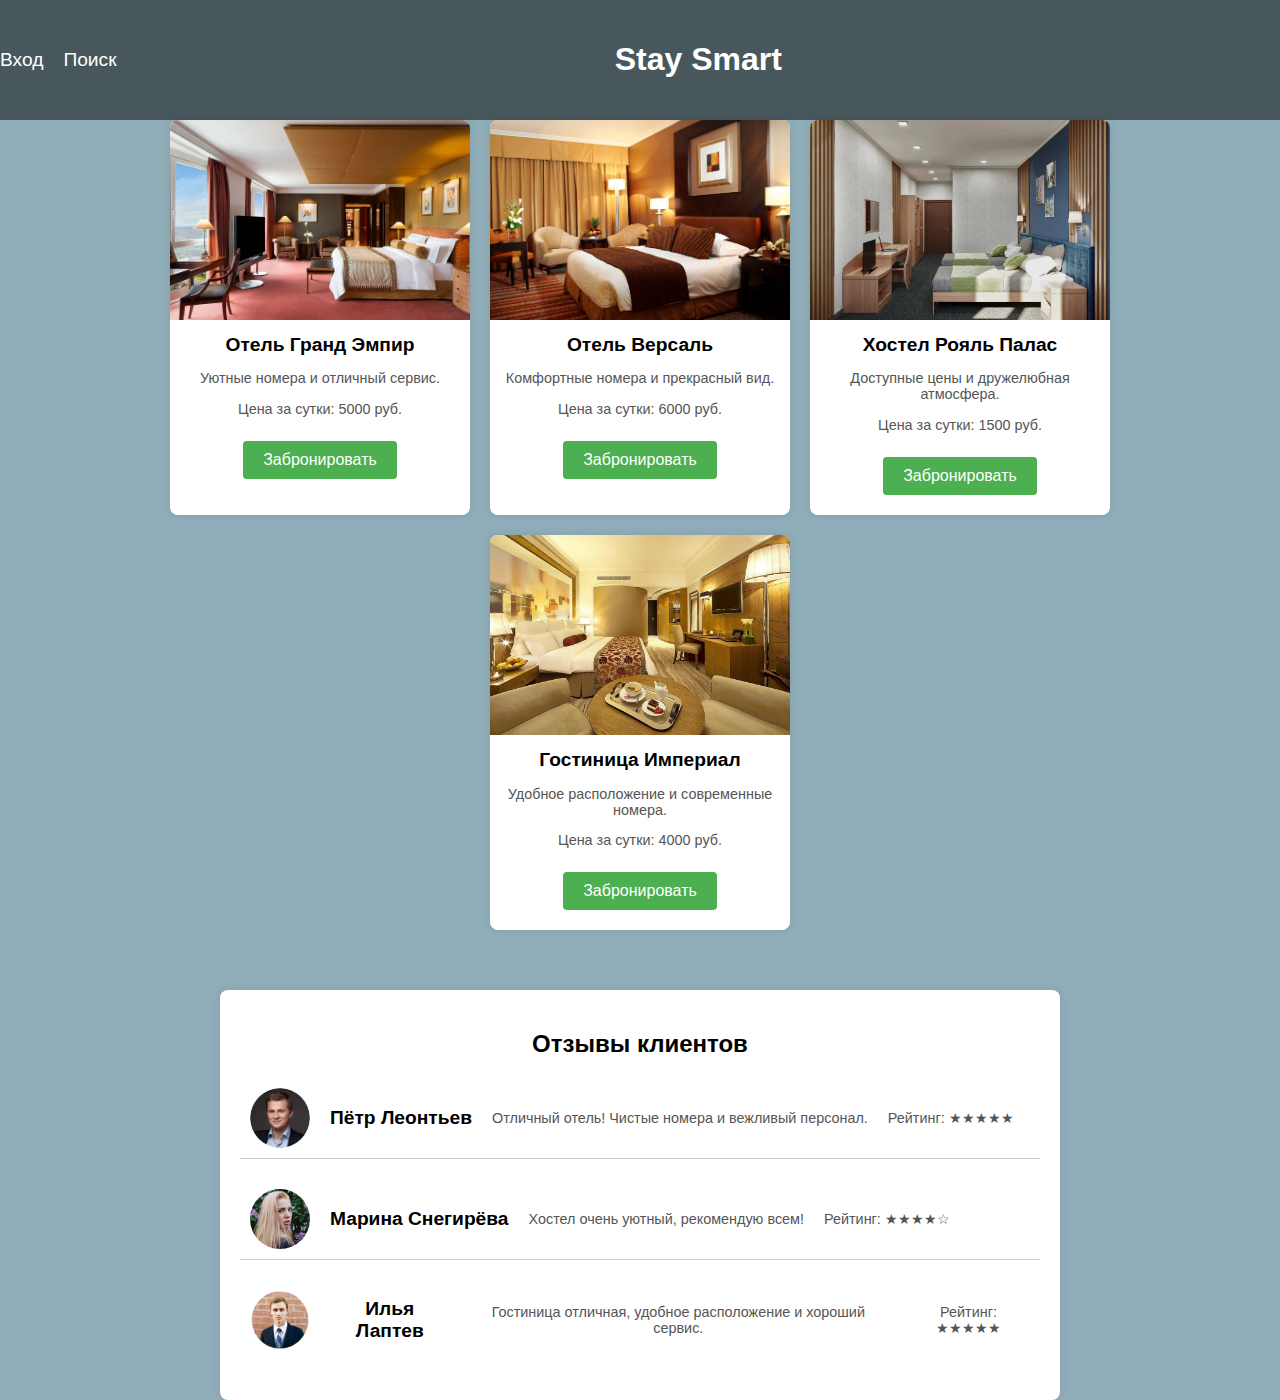
<file: index.html>
<!DOCTYPE html>
<html lang="ru">
<head>
    <meta charset="UTF-8">
    <meta name="viewport" content="width=device-width, initial-scale=1.0">
    <title>Stay Smart</title>
    <link rel="stylesheet" href="styles.css">
</head>
<body>
    <div class="header">
        <div class="navbar">
            <a href="login.html">Вход</a>
            <a href="search.html">Поиск</a>
        </div>
        <div class="logo-container">
            <h1>Stay Smart</h1>
        </div>
    </div>
    <div class="content">
        <div class="card">
            <img src="hotel1.jpg" alt="Отель 1"> <!-- Замените на путь к вашему изображению -->
            <h3>Отель Гранд Эмпир</h3>
            <p>Уютные номера и отличный сервис.</p>
            <p>Цена за сутки: 5000 руб.</p>
            <button onclick="window.location.href='booking.html?hotel=Отель 1'">Забронировать</button>
        </div>
        <div class="card">
            <img src="hotel2.jpg" alt="Отель 2"> <!-- Замените на путь к вашему изображению -->
            <h3>Отель Версаль</h3>
            <p>Комфортные номера и прекрасный вид.</p>
            <p>Цена за сутки: 6000 руб.</p>
            <button onclick="window.location.href='booking.html?hotel=Отель 2'">Забронировать</button>
        </div>
        <div class="card">
            <img src="hostel1.jpg" alt="Хостел 1"> <!-- Замените на путь к вашему изображению -->
            <h3>Хостел Рояль Палас</h3>
            <p>Доступные цены и дружелюбная атмосфера.</p>
            <p>Цена за сутки: 1500 руб.</p>
            <button onclick="window.location.href='booking.html?hotel=Хостел 1'">Забронировать</button>
        </div>
        <div class="card">
            <img src="guesthouse1.jpg" alt="Гостиница 1"> <!-- Замените на путь к вашему изображению -->
            <h3>Гостиница Империал</h3>
            <p>Удобное расположение и современные номера.</p>
            <p>Цена за сутки: 4000 руб.</p>
            <button onclick="window.location.href='booking.html?hotel=Гостиница 1'">Забронировать</button>
        </div>
    </div>
    <div class="reviews">
        <h2>Отзывы клиентов</h2>
        <div class="review">
            <img src="client1.jpg" alt="Клиент 1" class="client-photo"> <!-- Замените на путь к вашему изображению -->
            <h4>Пётр Леонтьев</h4>
            <p>Отличный отель! Чистые номера и вежливый персонал.</p>
            <p>Рейтинг: ★★★★★</p>
        </div>
        <div class="review">
            <img src="client2.jpg" alt="Клиент 2" class="client-photo"> <!-- Замените на путь к вашему изображению -->
            <h4>Марина Снегирёва</h4>
            <p>Хостел очень уютный, рекомендую всем!</p>
            <p>Рейтинг: ★★★★☆</p>
        </div>
        <div class="review">
            <img src="client3.jpg" alt="Клиент 3" class="client-photo"> <!-- Замените на путь к вашему изображению -->
            <h4>Илья Лаптев</h4>
            <p>Гостиница отличная, удобное расположение и хороший сервис.</p>
            <p>Рейтинг: ★★★★★</p>
        </div>
    </div>
</body>
</html>
</file>
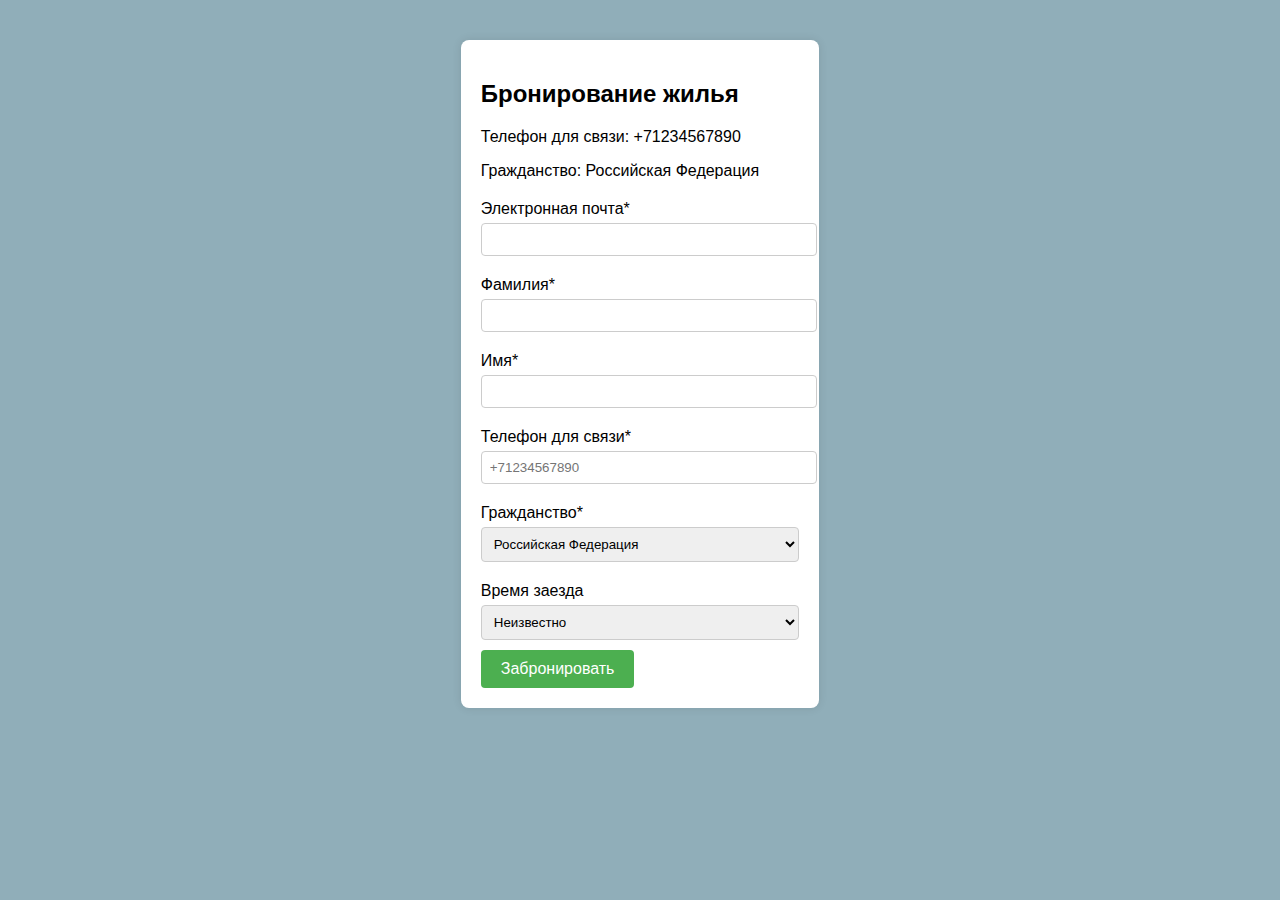
<file: booking.html>
<!DOCTYPE html>
<html lang="ru">
<head>
    <meta charset="UTF-8">
    <meta name="viewport" content="width=device-width, initial-scale=1.0">
    <title>Бронирование жилья</title>
    <link rel="stylesheet" href="styles.css">
</head>
<body>
    <div class="booking-container">
        <h2>Бронирование жилья</h2>
        <div class="hotel-info">
            <h3 id="hotel-name"></h3>
            <p>Телефон для связи: +71234567890</p>
            <p>Гражданство: Российская Федерация</p>
        </div>
        <form id="bookingForm">
            <label for="email">Электронная почта*</label>
            <input type="email" id="email" name="email" required>
            <label for="lastname">Фамилия*</label>
            <input type="text" id="lastname" name="lastname" required>
            <label for="firstname">Имя*</label>
            <input type="text" id="firstname" name="firstname" required>
            <label for="phone">Телефон для связи*</label>
            <input type="tel" id="phone" name="phone" pattern="\+7\d{10}" placeholder="+71234567890" required>
            <label for="citizenship">Гражданство*</label>
            <select id="citizenship" name="citizenship" required>
                <option value="Российская Федерация">Российская Федерация</option>
                <!-- Добавьте другие страны по необходимости -->
            </select>
            <div class="checkbox-container">
                
            
                
            </div>
            <label for="checkin-time">Время заезда</label>
            <select id="checkin-time" name="checkin-time" required>
                <option value="Неизвестно">Неизвестно</option>
                <option value="До 6:00">До 6:00</option>
                <option value="6:00 - 12:00">6:00 - 12:00</option>
                <option value="12:00 - 18:00">12:00 - 18:00</option>
                <option value="После 18:00">После 18:00</option>
            </select>
            <button type="submit">Забронировать</button>
        </form>
    </div>
    <script>
        // Получаем параметр hotel из URL и отображаем его в заголовке
        const urlParams = new URLSearchParams(window.location.search);
        const hotelName = urlParams.get('hotel');
        if (hotelName) {
            document.getElementById('hotel-name').innerText = hotelName;
        }

        // Обработка отправки формы
        document.getElementById('bookingForm').addEventListener('submit', function(event) {
            event.preventDefault();
            alert('Бронирование успешно!');
            // Здесь можно добавить код для отправки данных на сервер
        });
    </script>
</body>
</html>
</file>
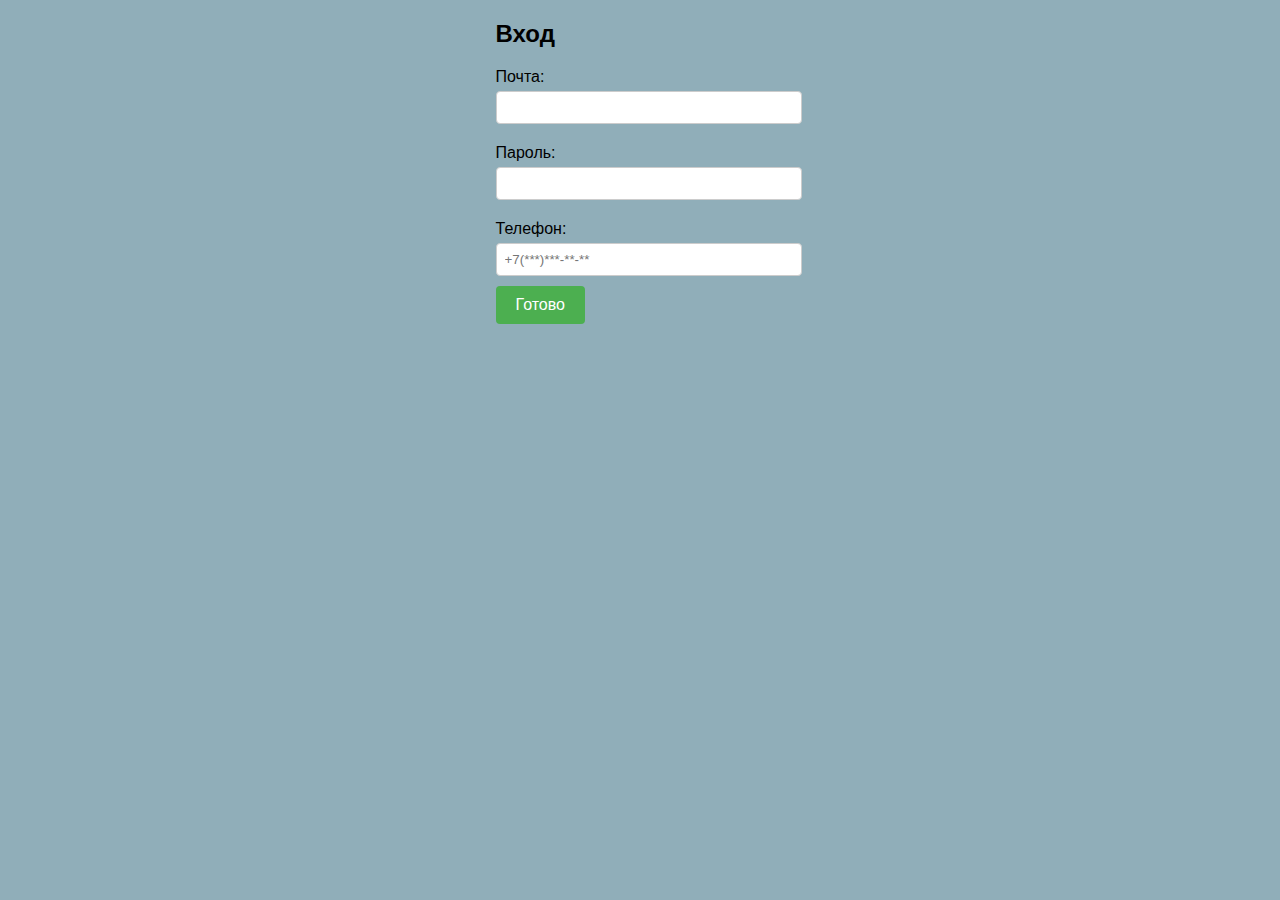
<file: login.html>
<!DOCTYPE html>
<html lang="ru">
<head>
    <meta charset="UTF-8">
    <meta name="viewport" content="width=device-width, initial-scale=1.0">
    <title>Вход</title>
    <link rel="stylesheet" href="styles.css">
</head>
<body>
    <div class="login-container">
        <h2>Вход</h2>
        <form id="loginForm">
            <label for="email">Почта:</label>
            <input type="email" id="email" name="email" required>
            <label for="password">Пароль:</label>
            <input type="password" id="password" name="password" required>
            <label for="phone">Телефон:</label>
            <input type="tel" id="phone" name="phone" pattern="\+7\(\d{3}\)\d{3}-\d{2}-\d{2}" placeholder="+7(***)***-**-**" required>
            <button type="submit">Готово</button>
        </form>
    </div>
    <script>
        document.getElementById('loginForm').addEventListener('submit', function(event) {
            event.preventDefault();
            window.location.href = 'index.html';
        });
    </script>
</body>
</html>
</file>
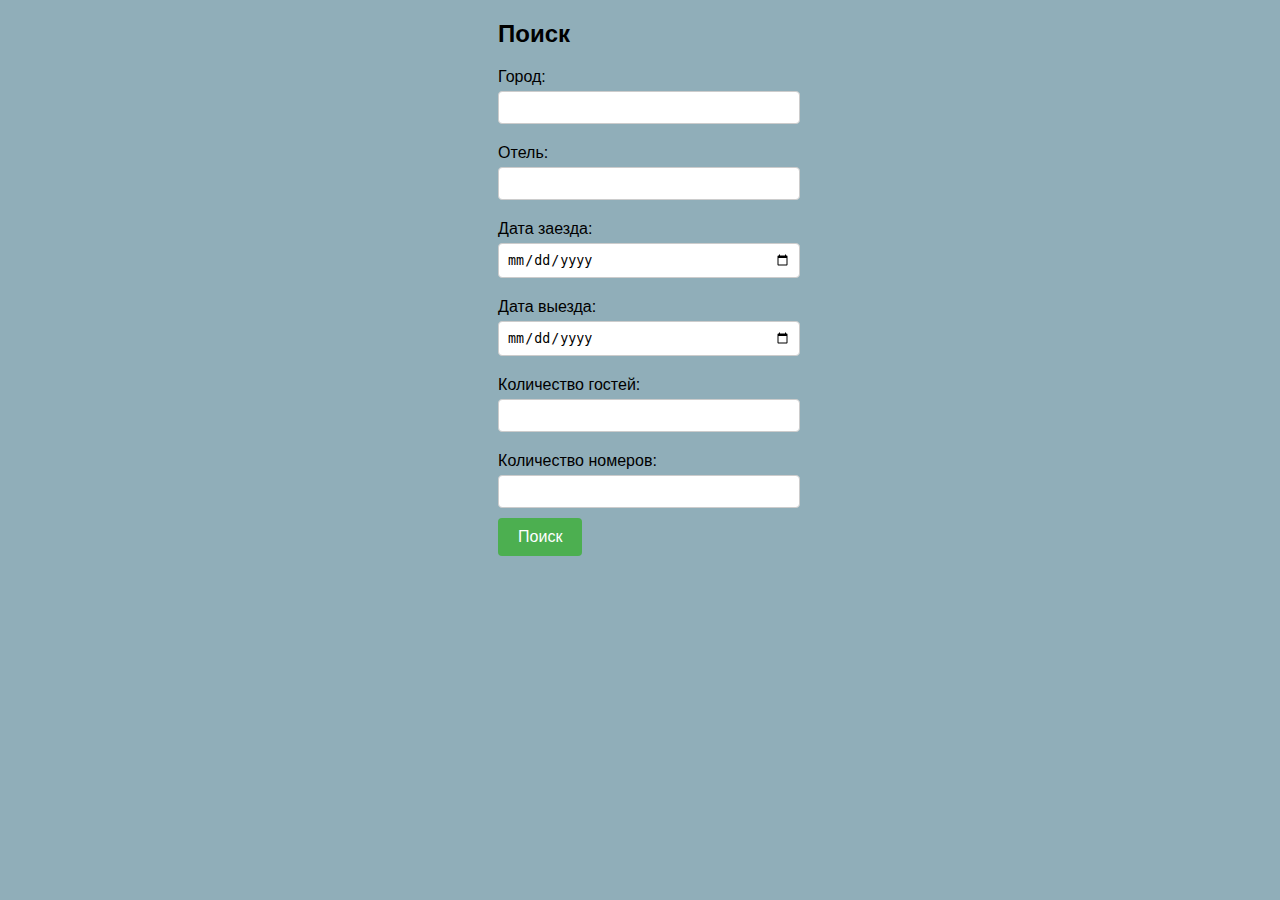
<file: search.html>
<!DOCTYPE html>
<html lang="ru">
<head>
    <meta charset="UTF-8">
    <meta name="viewport" content="width=device-width, initial-scale=1.0">
    <title>Поиск</title>
    <link rel="stylesheet" href="styles.css">
</head>
<body>
    <div class="search-container">
        <h2>Поиск</h2>
        <form id="searchForm">
            <label for="city">Город:</label>
            <input type="text" id="city" name="city" required>
            <label for="hotel">Отель:</label>
            <input type="text" id="hotel" name="hotel" required>
            <label for="checkin">Дата заезда:</label>
            <input type="date" id="checkin" name="checkin" required>
            <label for="checkout">Дата выезда:</label>
            <input type="date" id="checkout" name="checkout" required>
            <label for="guests">Количество гостей:</label>
            <input type="number" id="guests" name="guests" required>
            <label for="rooms">Количество номеров:</label>
            <input type="number" id="rooms" name="rooms" required>
            <button type="submit">Поиск</button>
        </form>
    </div>
    <script>
        document.getElementById('searchForm').addEventListener('submit', function(event) {
            event.preventDefault();
            alert('Поиск запущен');
        });
    </script>
</body>
</html>
</file>
<file: styles.css>
body, html {
    margin: 0;
    padding: 0;
    height: 100%;
    font-family: Arial, sans-serif;
    background-color: #90AEB9; /* Цвет фона */
    display: flex;
    flex-direction: column;
    align-items: center;
}

.header {
    width: 100%;
    display: flex;
    justify-content: space-between;
    align-items: center;
    padding: 20px;
    background-color: rgba(0, 0, 0, 0.5);
    color: white;
    position: absolute;
    top: 0;
    z-index: 1;
}

.navbar {
    display: flex;
    gap: 20px;
}

.navbar a {
    color: white;
    text-decoration: none;
    font-size: 1.2em;
}

.logo-container {
    flex-grow: 1;
    text-align: center;
}

.content {
    display: flex;
    flex-wrap: wrap;
    justify-content: center;
    gap: 20px;
    margin-top: 100px;
    padding: 20px;
}

.card {
    background: white;
    border-radius: 8px;
    box-shadow: 0 0 10px rgba(0, 0, 0, 0.1);
    width: 300px;
    overflow: hidden;
    text-align: center;
    padding-bottom: 20px;
}

.card img {
    width: 100%;
    height: 200px;
    object-fit: cover;
}

.card h3 {
    margin: 10px 0;
    font-size: 1.2em;
}

.card p {
    padding: 0 10px;
    font-size: 0.9em;
    color: #555;
}

.card button {
    padding: 10px 20px;
    border: none;
    border-radius: 4px;
    background-color: #4CAF50;
    color: white;
    font-size: 1em;
    cursor: pointer;
    margin-top: 10px;
}

.card button:hover {
    background-color: #45a049;
}

.reviews {
    width: 100%;
    max-width: 800px;
    margin-top: 40px;
    padding: 20px;
    background: white;
    border-radius: 8px;
    box-shadow: 0 0 10px rgba(0, 0, 0, 0.1);
    text-align: center;
}

.reviews h2 {
    margin-bottom: 20px;
    font-size: 1.5em;
}

.review {
    display: flex;
    align-items: center;
    gap: 20px;
    margin-bottom: 20px;
    padding: 10px;
    border-bottom: 1px solid #ccc;
}

.review:last-child {
    border-bottom: none;
}

.client-photo {
    width: 60px;
    height: 60px;
    border-radius: 50%;
    object-fit: cover;
}

.review h4 {
    margin: 0;
    font-size: 1.2em;
}

.review p {
    margin: 5px 0;
    font-size: 0.9em;
    color: #555;
}

.booking-container {
    background: white;
    padding: 20px;
    border-radius: 8px;
    box-shadow: 0 0 10px rgba(0, 0, 0, 0.1);
    width: 100%;
    max-width: 600px;
    margin-top: 40px;
}

.booking-container h2 {
    margin-bottom: 20px;
    font-size: 1.5em;
}

.hotel-info {
    margin-bottom: 20px;
}

.hotel-info h3 {
    margin: 0 0 10px;
    font-size: 1.2em;
}

form label {
    display: block;
    margin: 10px 0 5px;
}

form input, form select {
    width: 100%;
    padding: 8px;
    margin-bottom: 10px;
    border: 1px solid #ccc;
    border-radius: 4px;
}

.checkbox-container {
    display: flex;
    align-items: center;
    margin-bottom: 10px;
}

.checkbox-container input {
    margin-right: 10px;
}

form button {
    padding: 10px 20px;
    border: none;
    border-radius: 4px;
    background-color: #4CAF50;
    color: white;
    font-size: 1em;
    cursor: pointer;
}

form button:hover {
    background-color: #45a049;
}
</file>
